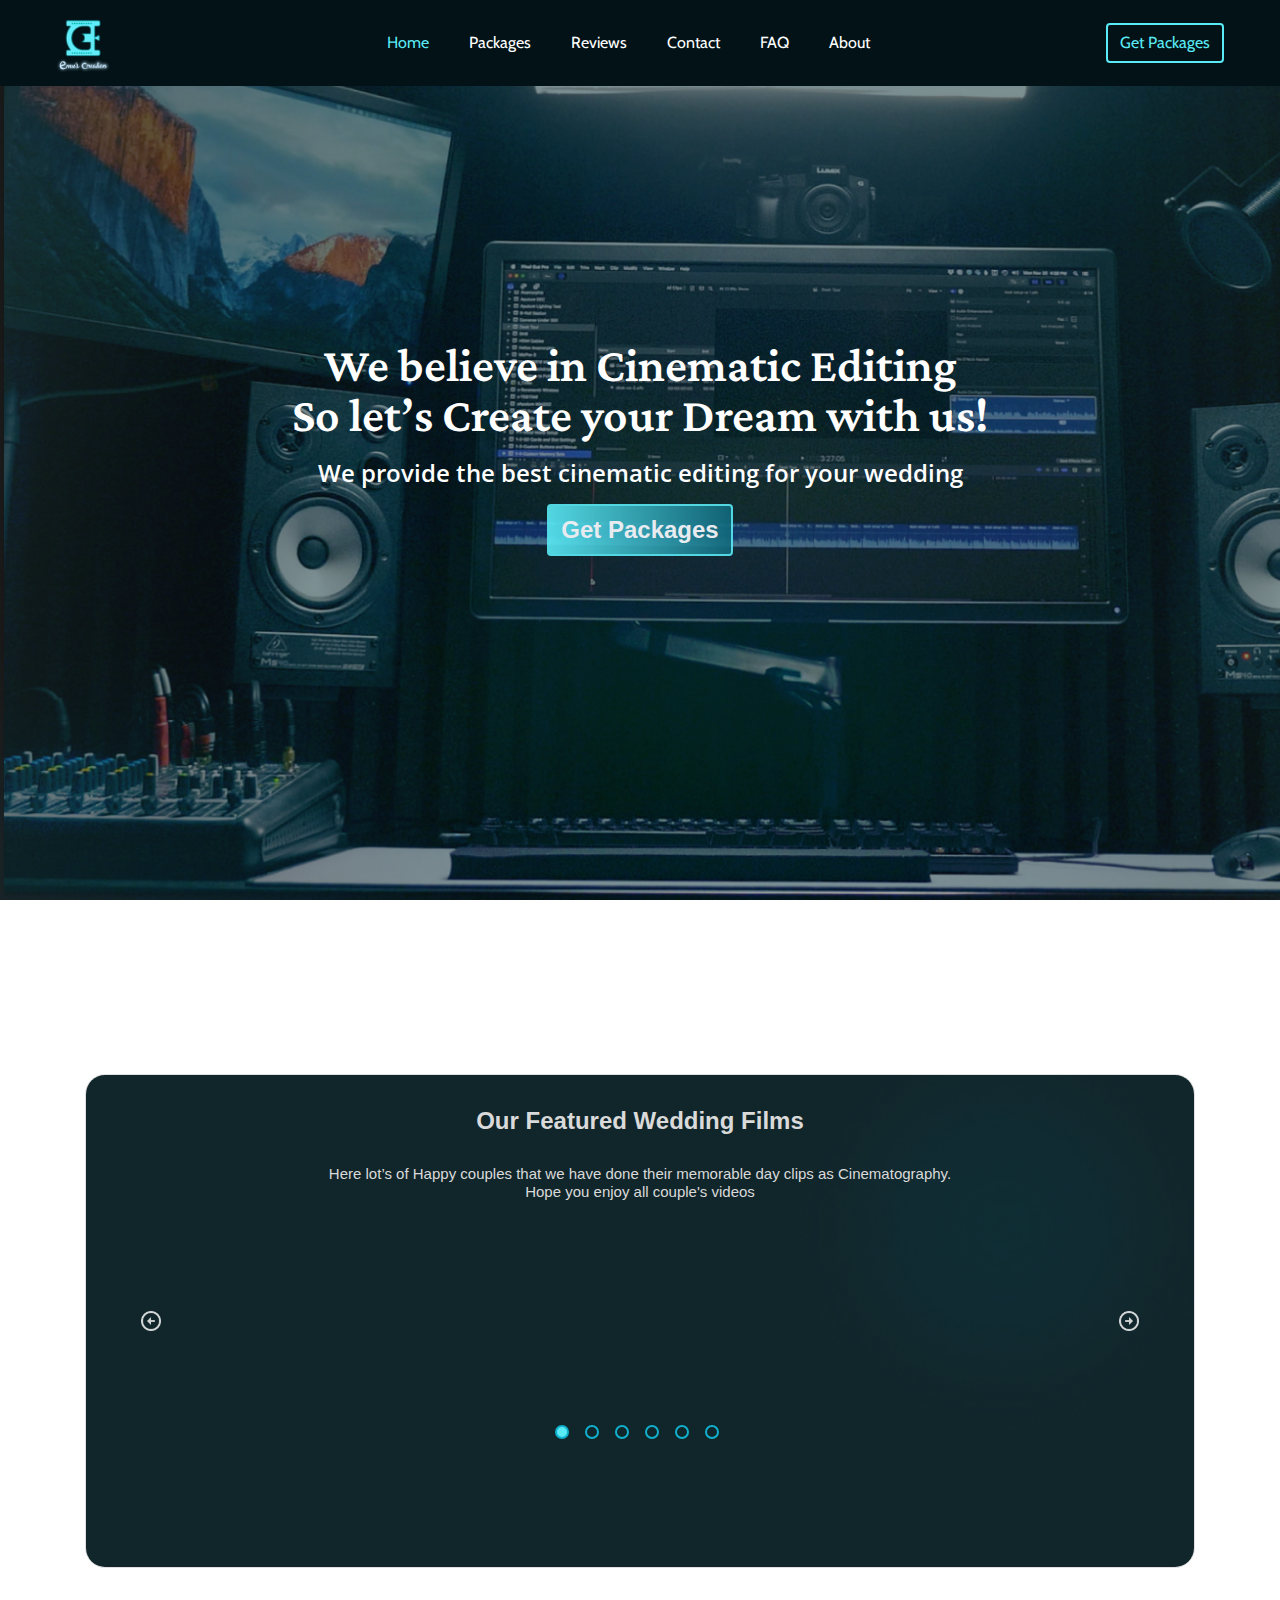
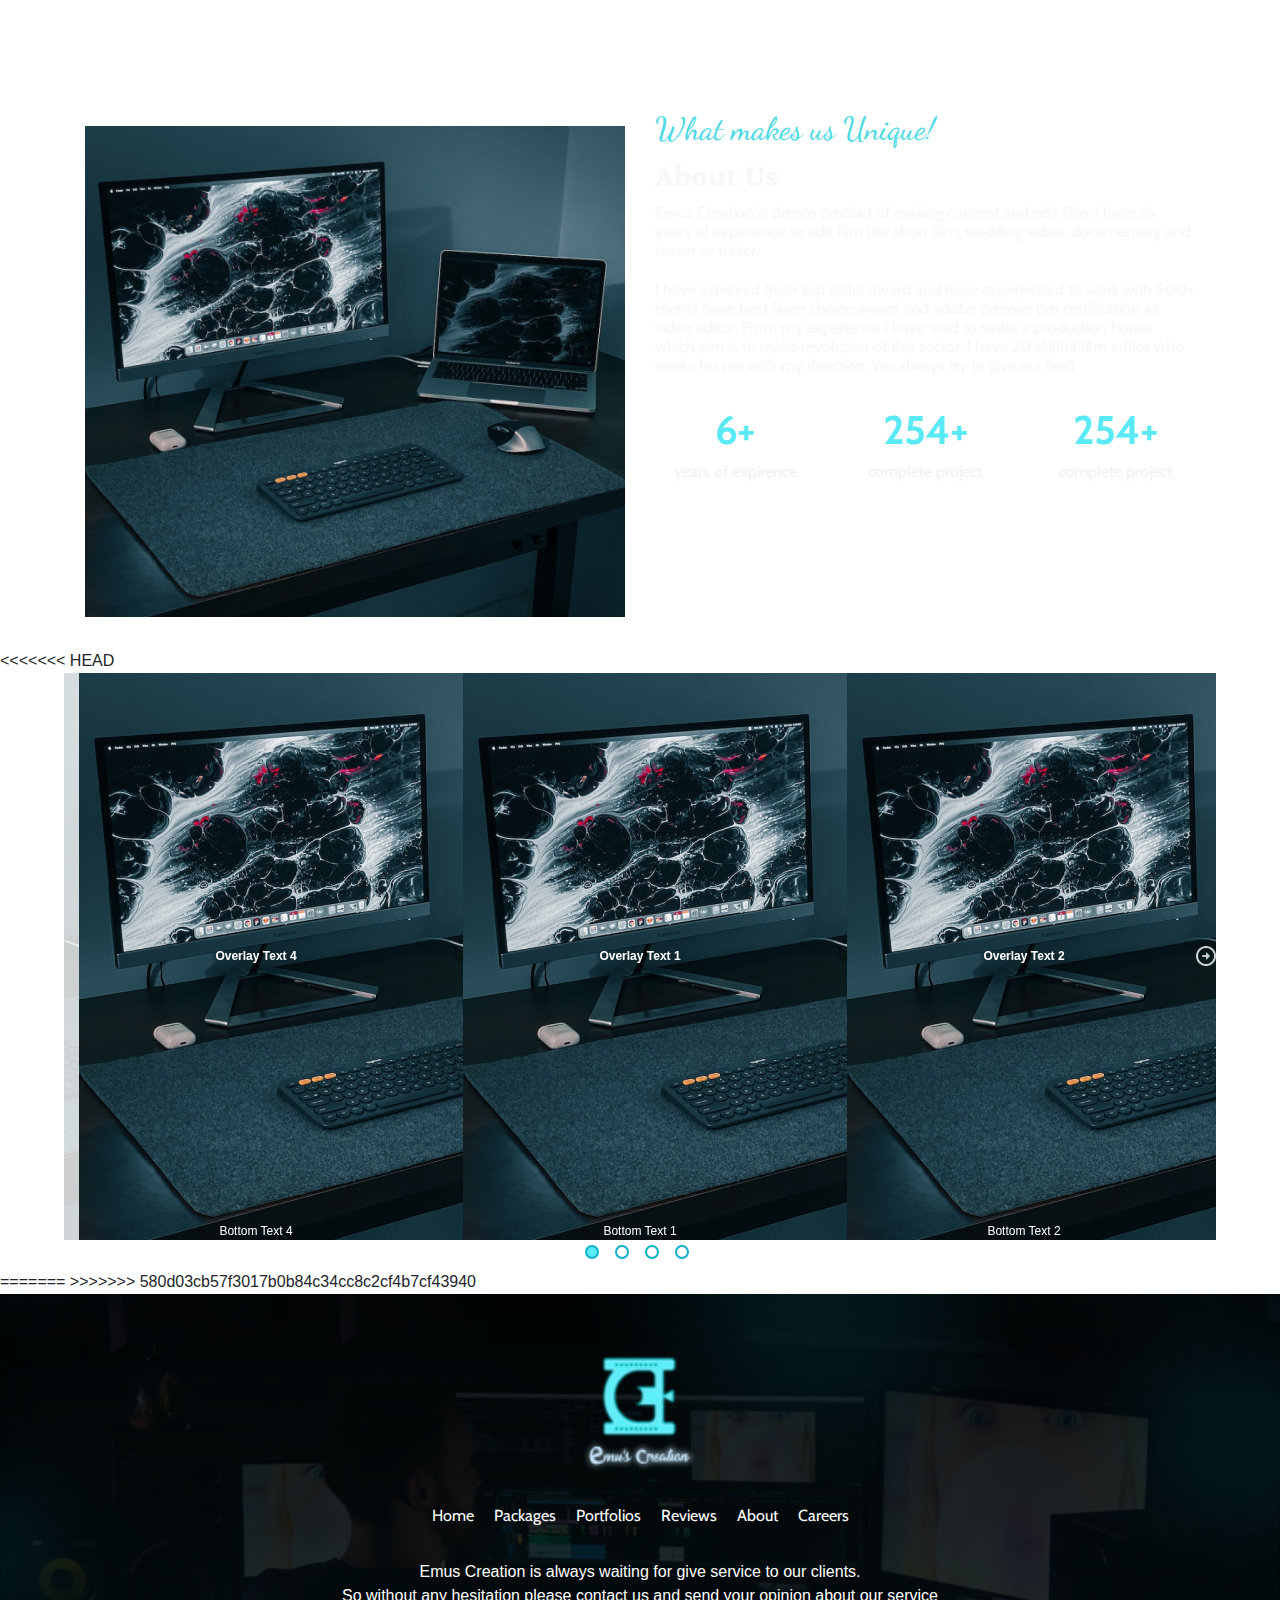
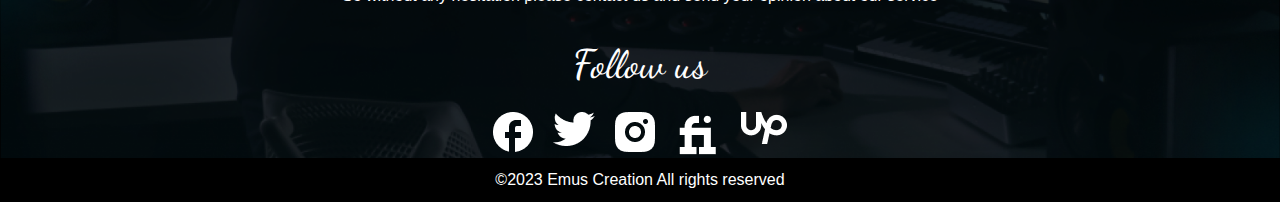
<file: index.html>
<!DOCTYPE html>
<html lang="en">

<head>
  <meta charset="UTF-8">
  <meta http-equiv="X-UA-Compatible" content="IE=edge">
  <meta name="description" content="NextCrud - Works for create next innovation">
  <meta name="keywords" content="HTML,CSS,XML,JavaScript">
  <meta name="author" content=" Design By nextcrud">
  <meta name="viewport" content="width=device-width, initial-scale=1">
  <link rel="stylesheet" href="https://stackpath.bootstrapcdn.com/bootstrap/4.5.2/css/bootstrap.min.css">
  <link rel="stylesheet" href="assets/styles/css/style.css"> <!-- Add your custom styles file -->
  <link rel="stylesheet" href="assets/styles/css/responsive.css">
  <link rel="stylesheet" href="assets/slick/slick.css">
  <link rel="stylesheet" href="assets/slick/slick-theme.css">
  <link rel="preconnect" href="https://fonts.googleapis.com">
  <link rel="preconnect" href="https://fonts.gstatic.com" crossorigin>
  <link href="https://fonts.googleapis.com/css2?family=Open+Sans&display=swap" rel="stylesheet">
  <link rel="preconnect" href="https://fonts.googleapis.com">
  <link rel="preconnect" href="https://fonts.gstatic.com" crossorigin>
  <link href="https://fonts.googleapis.com/css2?family=Dancing+Script&display=swap" rel="stylesheet">

  <link rel="preconnect" href="https://fonts.googleapis.com">
  <link rel="preconnect" href="https://fonts.gstatic.com" crossorigin>
  <link href="https://fonts.googleapis.com/css2?family=Crimson+Pro:wght@400;600&display=swap" rel="stylesheet">

  <link rel="preconnect" href="https://fonts.googleapis.com">
  <link rel="preconnect" href="https://fonts.gstatic.com" crossorigin>
  <link href="https://fonts.googleapis.com/css2?family=Cabin&display=swap" rel="stylesheet">
  <style>
    .slick-dots li button {

      color: #5AEAF5;
      border: 2px solid #10b0cc;
      background-color: transparent;
      /* Set the background color for inactive dots */
      width: 12px;
      height: 12px;
      border-radius: 50%;
      cursor: pointer;
    }



    .slick-dots button:hover {
      border-color: #0e0e0e;
      /* color:#10b0cc; */
    }

    .slick-dots .slick-active button {
      background-color: #5AEAF5;
      border-color: #10b0cc;
    }

   /* packages section */
  </style>
</head>

<body>
  <div class="home-section" style="background-repeat: repeat;">


    <nav class="navbar navbar-expand-lg navbar-light fixed-top custom-navbar">
      <a class="navbar-brand" href="#">
        <img src="assets/img/logo.png" alt="Your Company Logo" height="60">
      </a>
      <button class="navbar-toggler" type="button" data-toggle="collapse" data-target="#navbarNav"
        aria-controls="navbarNav" aria-expanded="false" aria-label="Toggle navigation">
        <span class="navbar-toggler-icon"></span>
      </button>
      <div class="collapse navbar-collapse justify-content-between" id="navbarNav">
        <ul class="navbar-nav mx-auto">
          <li class="nav-item active">
            <a class="nav-link ml-4" href="#home">Home</a>
          </li>
          <li class="nav-item ml-4">
            <a class="nav-link" href="#packages">Packages</a>
          </li>
          <li class="nav-item ml-4">
            <a class="nav-link" href="#reviews">Reviews</a>
          </li>
          <li class="nav-item ml-4">
            <a class="nav-link" href="#contact">Contact</a>
          </li>
          <li class="nav-item ml-4">
            <a class="nav-link" href="#fAQ">FAQ</a>
          </li>
          <li class="nav-item ml-4">
            <a class="nav-link" href="#about">About</a>
          </li>
        </ul>
        <div class="nav-btn-contact">
          <a href="#contact" class="btn packages-button">Get Packages</a>
        </div>

      </div>
    </nav>

    <section class="hero">


      <h1>We believe in Cinematic Editing</h1>
      <h1> So let’s Create your Dream with us!</h1>
      <h4>We provide the best cinematic editing for your wedding</h4>
      <a href="#" class="btn btn-primary btn-home-packages">Get Packages</a>
    </section>
  </div>

  <div class="packagesSection">

    <div class="container ">
      <div class="row">
        <div class="col-lg col-md-12 col-sm-12">
          <div class="card custom-card">

            <img src="assets/img/cardback.png" class="card-img-custom" alt="Card Image">
            <div class="image-overlay">
              <div class="overlay-text">
                <h3 class="img-text-over-h3">Our Featured Wedding Films</h3>
                <h5 class="img-text-over-h5">Here lot’s of Happy couples that we have done their memorable day clips as
                  Cinematography.<br>
                  Hope you enjoy all couple's videos</h5>
              </div>

              <section class="regular slider">
                <div class="slide">
                  <iframe class="custom-iframe" src="https://www.youtube.com/embed/VIDEO_ID_1" frameborder="0"
                    allowfullscreen></iframe>
                </div>
                <div class="slide">
                  <iframe class="custom-iframe" src="https://www.youtube.com/embed/VIDEO_ID_1" frameborder="0"
                    allowfullscreen></iframe>
                </div>
                <div class="slide">
                  <iframe class="custom-iframe" src="https://www.youtube.com/embed/VIDEO_ID_1" frameborder="0"
                    allowfullscreen></iframe>
                </div>
                <div class="slide">
                  <iframe class="custom-iframe" src="https://www.youtube.com/embed/VIDEO_ID_1" frameborder="0"
                    allowfullscreen></iframe>
                </div>
                <div class="slide">
                  <iframe class="custom-iframe" src="https://www.youtube.com/embed/VIDEO_ID_1" frameborder="0"
                    allowfullscreen></iframe>
                </div>
                <div class="slide">
                  <iframe class="custom-iframe" src="https://www.youtube.com/embed/VIDEO_ID_1" frameborder="0"
                    allowfullscreen></iframe>
                </div>
              </section>
            </div>
          </div>
        </div>
      </div>
    </div>
  </div>
  <div class="aboutSection">
    <div class="container">
      <div class="row">
        <div class="col-md-6">
          <div class="image-container-aboutus">
            <img src="assets/img/aboutus.png" alt="Your Image">
          </div>
        </div>
        <div class="col-md-6 about-us-content">
          <h1 class="aboutSection-h1">What makes us Unique!</h1>
          <h2 class="aboutSection-h2">About Us</h2>
          <h3 class="aboutSection-h3">
            Emus Creation is dream product of making content and edit film. I have six years of experience to edit film
            like short film, wedding video, documentary and teaser or trailer.<br><br>
            I have achieved fiverr top seller award and have experienced to work with 500+ client.I have best fiverr
            choice award and adobe premier pro certification as video editor. From my experience I have tried to settle
            a production house which aim is to make revolution of this sector. I have 20 skillful film editor who works
            for me with my direction. We always try to give our best
          </h3>
          <div class="row experience-row" >
            <div class="col-md-4">
              <h1 class="experience-h1">6+</h1>
              <h6 class="experience-h6">years of expirence</h6>
            </div>
            <div class="col-md-4">
              <h1 class="experience-h1">254+</h1>
              <h6 class="experience-h6">complete project</h6>
            </div>
            <div class="col-md-4">
              <h1 class="experience-h1">254+</h1>
              <h6 class="experience-h6">complete project</h6>
            </div>
          </div>
        </div>
        
      </div>
    </div>

  </div>
<<<<<<< HEAD
  <div class="main-packages-section">

    <section class="center slider">
      <div class="col-md-2">
        <img class="services-slider-img" src="assets/img/aboutus.png" alt="Your Image">
        <div class="overlay">Overlay Text 1</div>
        <div class="bottom-text">Bottom Text 1</div>
      </div>
    
      <!-- Repeat the above structure for each additional slide -->
      <div class="col-md-2">
        <img class="services-slider-img" src="assets/img/aboutus.png" alt="Your Image">
        <div class="overlay">Overlay Text 2</div>
        <div class="bottom-text">Bottom Text 2</div>
      </div>
    
      <div class="col-md-2">
        <img class="services-slider-img" src="assets/img/aboutus.png" alt="Your Image">
        <div class="overlay">Overlay Text 3</div>
        <div class="bottom-text">Bottom Text 3</div>
      </div>
    
      <div class="col-md-2">
        <img class="services-slider-img" src="assets/img/aboutus.png" alt="Your Image">
        <div class="overlay">Overlay Text 4</div>
        <div class="bottom-text">Bottom Text 4</div>
      </div>
    </section>
  </div>
=======
  <!-- <div class="main-packages-section">
   <div class="container">
    <h2 class="main-packages-section-h2">
      Our Packages
    </h2>
    <h1 class="main-packages-section-h1">
      What packages we provide
    </h1>
    <h6 class="main-packages-section-h6">
      We provide the best cinematic editing for your wedding 
    </h6>
<div class="services-slider">
  <section class="center slider">
  
    <div class="col-md-2">
      <img class="services-slider-img" src="assets/img/aboutus.png">
      
    </div>
   
  </section>

</div>

   </div>

  </div> -->
>>>>>>> 580d03cb57f3017b0b84c34cc8c2cf4b7cf43940

  <div class="main-footer">
    <div class="container">
      <div class="row">
        <div class="col-md-12">
          <div class="logo-container">
            <img class="footer-logo" src="/assets/img/logo.png" alt="Logo">
        </div>
  
        </div>
  <div class="container">
    <div class="row">
      <div class="col-md-12">
        <div class="list-container-footer big-device">
          <ul>
            
            <li><a href="#">Home</a></li>
            <li><a href="#">Packages</a></li>
            <li><a href="#">Portfolios</a></li>
            <li><a href="#">Reviews</a></li>
            <li><a href="#">About</a></li>
            <li><a href="#">Careers</a></li>
              <!-- Add more list items as needed -->
          </ul>
      </div>

      <div class="mini-device">
        <div class="list-container-minidevice">
          <ul>
            
            <li><a href="#">Home</a></li>
            <li><a href="#">Packages</a></li>
            <li><a href="#">Portfolios</a></li>
            <li><a href="#">Reviews</a></li>
            <li><a href="#">About</a></li>
            <li><a href="#">Careers</a></li>
              <!-- Add more list items as needed -->
          </ul>

          
      </div>

      </div>
      </div>
    </div>
  </div>
       
       <div class="col-md-12">
        <div class="footer-paragraph">
          <p>Emus Creation is always waiting for give service to our clients. <br>
            So without any hesitation please contact us and send your opinion about our service</p>
        </div>
       </div>
  
       <div class="col-md-12">
        <div class="follow-us-footer">
         <h1 class="h1text">Follow us</h1>
         <div class="icon-row">
          <div class="icon-item">
              <!-- Your custom icon content goes here -->
              <a href="#" class="icon-link">
              <img src="assets/img/facebook.png" alt="Icon 1">
          </div>
          <div class="icon-item">
              <!-- Your custom icon content goes here -->
              <a href="#" class="icon-link">
              <img src="assets/img/twitter.png" alt="Icon 2">
          </div>
          <div class="icon-item">
          
              <!-- Your custom icon content goes here -->
              <a href="#" class="icon-link">
              <img src="assets/img/instagram.png" alt="Icon 3">
          </div>
          <div class="icon-item">
            <!-- Your custom icon content goes here -->
            <a href="#" class="icon-link">
            <img src="assets/img/fiverr.png" alt="Icon 5">
        </div>
          <div class="icon-item">
            <!-- Your custom icon content goes here -->
            <a href="#" class="icon-link">
            <img src="assets/img/upwork.png" alt="Icon 4">
        </div>
      
          <!-- Add more icon items as needed -->
      </div>
        </div>
       </div>
      </div>
    </div>

  </div>
  <footer class="footer-copyright">
    <div class="copyright">
        <p>&copy;2023 Emus Creation All rights reserved</p>
    </div>
</footer>
  <script src="https://code.jquery.com/jquery-2.2.0.min.js" type="text/javascript"></script>
  <!-- <script src="https://code.jquery.com/jquery-3.5.1.slim.min.js"></script> -->
  <script src="https://cdn.jsdelivr.net/npm/@popperjs/core@2.9.1/dist/umd/popper.min.js"></script>
  <script src="https://stackpath.bootstrapcdn.com/bootstrap/4.5.2/js/bootstrap.min.js"></script>

  
  <script src="assets/slick/slick.min.js" type="text/javascript" charset="utf-8"></script>
  <script type="text/javascript">
    $(document).on('ready', function () {

      $(".regular").slick({

        slidesToShow: 3,
        slidesToScroll: 1,
        autoplay: false,
        autoplaySpeed: 2000,
        arrows: true,
        dots: true,
        centerMode: true,
        centerPadding: '0',

        nextArrow: '<button type="button" class="custom-next"></button>',
        prevArrow: '<button type="button" class="custom-prev"></button>',
        responsive: [
          {
            breakpoint: 768,
            settings: {
              slidesToShow: 1
            }
          },
          {
            breakpoint: 992,
            settings: {
              slidesToShow: 2
            }
          }
        ]
      });

      $(".center").slick({
        slidesToShow: 3,
        slidesToScroll: 1,
        autoplay: false,
        autoplaySpeed: 2000,
        arrows: true,
        dots: true,
        centerMode: true,
        centerPadding: '0',

        nextArrow: '<button type="button" class="custom-next"></button>',
        prevArrow: '<button type="button" class="custom-prev"></button>',
        responsive: [
          {
            breakpoint: 768,
            settings: {
              slidesToShow: 1
            }
          },
          {
            breakpoint: 992,
            settings: {
              slidesToShow: 2
            }
          }
        ]
      });

    });

   
  </script>
</body>

</html>
</file>
<file: assets/styles/css/style.css>
* {
    margin: 0;
    padding: 0;
    -webkit-box-sizing: border-box;
    box-sizing: border-box;
}

:root {
    --primary-color: #021216;
    --secondary-color: #5AEAF5;
    --third-color: #fff;
    --fourth-color: #f39c12;
  }
  

/* home section css */





.custom-navbar{
      background-color:var(--primary-color);
      font-family: 'Cabin', sans-serif;
  }
  .navbar-nav .nav-item.active .nav-link {
    color: var(--secondary-color); /* Change to your desired active text color */
    /* background-color: #007bff;  */
  }

  /* Custom styles for non-active items */
  .navbar-nav .nav-item .nav-link {
    color: #ffffff; /* Change to your desired text color */
  }

  .navbar-nav .nav-item .nav-link:hover {
color: var(--secondary-color); /* Change to your desired hover text color */
/* background-color: #007bff;  */
/* Change to your desired hover background color */
}


  /* Custom styles for toggler icon button color */
  .navbar-toggler-icon {
    background-color: var(--secondary-color);
    border: 2px solid #34acdb; /* Your custom border color code */
    border-radius: 4px; /* Optional: Add border-radius for rounded corners */
  }

  /* Custom styles for toggler icon button color on hover */
  .navbar-toggler:hover .navbar-toggler-icon {
    background-color: #327d83; /* Your custom hover color code */
  }

.packages-button{
    color: var(--secondary-color); /* Your custom text color */
    background-color: transparent; /* Transparent background */
    border: 2px solid var(--secondary-color); /* Your custom outline color code */
    transition: color 0.3s, background-color 0.3s; /* Smooth transition on hover */
  }

  .packages-button:hover {
    color: #fdfdfd; /* Your custom text color on hover */
    /* background-color: #ffffff;  */
    /* Your custom background color on hover */
    background: linear-gradient(to right, var(--secondary-color), #0F768D);
  }


  .btn-home-packages{
    color: #ffffff; /* Your custom text color */
    background: linear-gradient(to right, var(--secondary-color), #11687B);
    opacity: 0.9; /* Transparent background */
    border: 2px solid var(--secondary-color); /* Your custom outline color code */
    transition: color 0.3s, background-color 0.3s; /* Smooth transition on hover */
    font-family: 'OpenSans_Condensed-Bold', sans-serif;
    font-weight: 600;
  }

  .btn-home-packages:hover {
    color: #ffffff; /* Your custom text color on hover */
    /* background-color: #ffffff;  */
    /* Your custom background color on hover */
    background: linear-gradient(to right, var(--secondary-color), #11687B);
  }


  .hero {
    background-image: url("/assets/img/home.png");
    background-size: cover;
    height: 100vh;
    width: auto;
    display: flex;
    flex-direction: column;
    justify-content: center;
    align-items: center;
    margin-left: 0;
    margin-right: 0;
    padding-left: 0;
    padding-right: 0;
    background-attachment: fixed;
  }

  .hero h1 {
    font-size: 3rem;
    color: #ffffff;
    text-align: center;
    font-family: 'Crimson Pro', serif;
    font-weight:600;
    line-height: 2.6rem;
    
  }

  .hero h4 {
    font-size: 1.5rem;
    color: #ffffff;
    text-align: center;
    margin-top: 1rem;
    margin-bottom: 1rem;
    font-family: 'Open Sans', sans-serif;
    font-weight: 600;
  }

  .hero button {
    margin-top: 1rem;
    padding: 1rem 2rem;
    border: none;
    border-radius: 5px;
    background-color: #fff;
    color: #000;
    transition: all 0.3s ease-in-out;
  }

  .hero button:hover {
    background-color: #ddd;
  }


  /* end of home section */
/* 
@media (max-width: 990px) {
.navbar-brand {
  padding-left: 40px;

}
/* 
.nav-btn-contact{
   padding-right: 40px;
} */
/* } * */
/* start of second section */
.packagesSection {
    background-image: url('/assets/img/featuresbackrgound.jpg'); /* Replace with your image URL */
    background-size: cover;
    background-position: center;
    height:90vh;
    display: flex;
    align-items: center;
    justify-content: center;
    text-align: center;
    background-attachment: fixed;
    padding-bottom: 3rem;
    padding-top: 5rem;
    /* background-repeat: repeat-y; */
  }

  /* .packages-section-content {
    color: #fff;
  } */

  .custom-card {

     
    /* Border color */
    border-radius: 20px; /* Rounded corners */
    /* box-shadow: 0 0 10px rgba(63, 63, 63, 0.3);  */
    /* Shadow effect */
    overflow: hidden; /* Hide overflow content */
    /* display: flex; */
    /* justify-content: center; */
    /* border-radius: 15px; */
    /* overflow: hidden; */
    /* box-shadow: 0 0; */
    /* margin-top: 2%; */
   
    padding-top: 0; 
    width:100%;
    /* height: 50vh; */
    background-color: transparent !important;

  
  }

  .image-overlay {
    position: absolute;
    top: 0;
    left: 0;
    width: 100%;
    /* height: 100%; */
    display: flex;
    flex-direction: column;
    justify-content: top;
    align-items: center;
    padding-top: 2rem;
    color: #dadada; /* Text color */
    text-align: center;
 
  }

  .img-text-over-h3 {
    font-size: 24px;
    font-weight: bold;
  }
  .img-text-over-h5 {
    margin-top: 30px;
    font-size: 15px;
    font-weight:300;
    margin-bottom: 20px;
  }

.custom-iframe{
   width: 17rem;
   height: 12rem;
   border-radius: 1rem;

  }


/* start of slick video controller */
.slider {
  width: 90%;

}

.slick-slide {
margin: 0px 20px;

}




.slick-slide {
transition: all ease-in-out .3s;
opacity: .2;
}

.slick-active {
opacity: 1;
}

.slick-current {
opacity: 1;
}


.slick-dots li {
  margin: 0 5px;
  margin-top: 5rem; /* Adjust the margin between dots as needed */
  
}


.custom-prev,
.custom-next {
  width: 20px;
  height: 20px;
  background-color: transparent; /* Set the background color */
 
  background-size: cover;
  border: none;
 
  
  
}
.custom-prev{

background-image: url('/assets/img/left.png'); /* Set the path to your custom icon */
left: 0;
cursor: pointer;
top: 50%;
transform: translateY(-50%);
position: absolute;
}
.custom-next {
  background-image: url('/assets/img/right.png'); /* Set the path to your custom icon */
  right: 0;   
  cursor: pointer;
  top: 50%;
  transform: translateY(-50%);
  position: absolute;
}

/* end of slick video controller */

/* end of second section */
/* 
  ajdnhakndc */

/* start of third section */

.aboutSection {
  background-image: url('/assets/img/featuresbackrgound.jpg');
  /* Replace with your image URL */
  background-size: cover;
  background-position: center;
  /* height: 80vh; */
  display: flex;
  align-items: center;
  justify-content: center;
  text-align: center;
  background-attachment: fixed;
  /* background-repeat: repeat-y; */
}

 .aboutSection-h1{
  color:#52DAE5;
  font-family: 'Dancing Script', cursive;
  font-size: 2rem;
  text-align: left;

 }

 .aboutSection-h2{
  color:#f7f7f7;
  font-family: 'Crimson Pro', serif;
  font-size: 2rem;
  font-weight: bold;
  text-align: left;
 }
 .aboutSection-h3{
  color:#f7f7f7;
  text-align: left;
  font-family: 'Cabin', sans-serif;
  font-size: 1rem;
  font-weight:lighter;
  text-align: left;

 }

 .experience-row{
  margin-top: 1.9rem;
 }

 .experience-h1{
  color:#5AEAF5;
  font-weight: bold;
  font-family: 'Cabin', sans-serif;

 }
 .experience-h6{
  color:#f1f1f1;
  font-weight:normal;
  font-family: 'Cabin', sans-serif;
  margin-bottom: 2rem;

 }
 .image-container-aboutus {
  overflow: hidden;
}

.image-container-aboutus img {
  display: block;
  width: 100%;
  height: auto;
  border: none; /* Remove the border */
  margin-bottom: 2rem;
  margin-top: 1rem;
}
/* end of third section */


/* start of fourth section */
.main-packages-section{
  background-image: url('/assets/img/featuresbackrgound.jpg');
  /* Replace with your image URL */
  background-size: cover;
  background-position: center;
  /* height: 80vh; */
  display: flex;
  align-items: center;
  justify-content: center;
  text-align: center;
  background-attachment: fixed;
  /* background-repeat: repeat-y; */
}

.main-packages-section-h2{
  padding-top: 2rem;
  color:#5AEAF5;
  font-family: 'Dancing Script', cursive;
  font-size: 2rem;
  text-align: center;
}

.main-packages-section-h1{

    color:#f7f7f7;
    font-family: 'Crimson Pro', serif;
    font-size: 2rem;
    font-weight: bold;
    text-align: center;
 
}
.main-packages-section-h6{
  color:#f1f1f1;
  font-weight:normal;
  font-family: 'Cabin', sans-serif;
  margin-bottom: 2rem;
  

}


.center {
  text-align: center;
}

.slick-slide {
  width: 6rem;
  height: 15rem;
  margin: 0 auto;
}

.slick-slide img .services-slider-img{
  height: 5rem;
  width: 5rem;
  display: inline;

}

.overlay {
  position: absolute;
  top: 50%;
  left: 50%;
  transform: translate(-50%, -50%);
  color: white;
  font-size: 12px;
  font-weight: bold;
}

.bottom-text {
  position: absolute;
  bottom: 0;
  left: 0;
  width: 100%;
  text-align: center;
  color: white;
  font-size: 12px;
}


/* .services-slider-img{
  width: 200px;
  height: 250px;
} */

/* end of fourth section */






/* start of footer section */
.main-footer{
  background-image: url('/assets/img/footer.png');
  /* Replace with your image URL */
  background-size: cover;
  background-position: center;
  /* height: 80vh; */
  display: flex;
  align-items: center;
  justify-content: center;
 
  text-align: center;
  /* background-attachment: fixed; */
  /* background-repeat: repeat-y; */
}

.logo-container{
  margin-top: 3rem;
}
.footer-logo{
  height: 130px;
  width: 116px;
}

.list-container-footer {
  display: flex;
  justify-content: center;
  padding-top: 2rem;
  padding-bottom: 2rem;
}

.list-container-footer ul {
  list-style: none;
  padding: 0;
  margin: 0;
  display: flex;
}

.list-container-footer ul li {
  margin: 0 10px; /* Adjust the spacing between items */
}

.list-container-footer ul li a {
  text-decoration: none;
  color: #ffffff; /* Set the default link color */
  transition: color 0.3s ease; /* Add a smooth transition effect on color change */
  font-family: 'Cabin', sans-serif;
  font-size: 1rem;
  font-weight:lighter;

}

.list-container-footer ul li a:hover {
  color: #5AEAF5; /* Set the color you want on mouse hover */
}
.footer-paragraph{
  text-align: center;
  color: #ffffff;
}
.icon-row {
  display: flex;
  justify-content: center;
}

.icon-item {
  margin: 0 10px; /* Adjust the spacing between icons */
}

.icon-item img {
  max-width: 100%; /* Ensure the icon does not exceed its container's width */
  height: 2rem; /* Maintain the aspect ratio of the icon */
}
.h1text{
  color: #fff;
  padding-top: 1rem;
  padding-bottom: 1rem;
  font-family: 'Dancing Script', cursive;
  font-size: 2.5rem;
  
}

.icon-link {
  text-decoration: none;
}

.icon-link img {
  max-width: 100%; /* Ensure the icon does not exceed its container's width */
  height: auto; /* Maintain the aspect ratio of the icon */
  transition: filter 0.3s ease; /* Add a smooth transition effect on filter change */
}

.icon-link:hover img {
  filter: grayscale(100%); /* Change the filter property for the desired hover effect */
   color:#52DAE5;
}


.footer-copyright {
  background-color: #000000;
  color: #fff;
  text-align: center;
  padding: 10px;
}

.copyright {
  margin: 0;
}

.copyright p {
  margin: 0;
  color: inherit; /* Inherit the color from the parent element */
  transition: color 0.3s ease; /* Add a smooth transition effect on color change */
}

.copyright p:hover {
  color: var(--secondary-color); /* Set the color you want on mouse hover */
}
</file>
<file: assets/styles/css/responsive.css>
@media(max-width:1200px ){

.custom-iframe{
  width: 14rem;
  height: 10rem;
  border-radius: 1rem;

 }

}

@media (min-width: 990px) {
    .navbar-brand {
      padding-left: 40px;
    
    }
    
    .nav-btn-contact{
       padding-right: 40px;
    }
    
    
    .btn-home-packages{
        font-size: x-large;
      }
    
    }
    @media(min-width: 769px){
.mini-device{
  display: none;
}
    }

    
    @media (max-width: 989px) {
    .hero h1 {
        font-size: 2rem;
        line-height: 1.8rem;
        text-align: justify center;
        padding-left: 2rem;
        padding-right: 2rem;
        
        
      }
    .hero h4 {
        font-size: 1rem;
        text-align: justify center;
        padding-left: 2rem;
        padding-right: 2rem;
        
      }
      .navbar-brand {
      padding-left: 20px;
    
    }
    .home-section{
      height: 85vh;
    
    }
  
    
    .packagesSection{
      height: 60vh;
    }
      .card-img-custom{

      height:25rem;
      border-radius: 1rem;
    }

 
    .img-text-over-h3 {
      font-size: 18px;
      font-weight: bold;
    }
    .img-text-over-h5 {
      margin-top: 20px;
      font-size: 15px;
      font-weight:300;
      margin-bottom: 20px;
      padding-left: 1rem;
      padding-right: 1rem;
    }
    
}

    @media(max-width: 768px){
      .custom-iframe{
        width: 15rem;
        height: 11rem;
        border-radius: 1rem;
      
       }
       .home-section{
        height: 80vh;
      
      }
      .packagesSection{
        height: 60vh;
        margin-bottom: 0;
      }
      .about-us-content{
        padding-left: 1rem;
      }
     
  
      /* li{
        margin:20px 0;
      } */

      .big-device{
        display: none;
      }

      .list-container-minidevice {
        /* display:list-item;
        flex-direction: column;  */
        align-items: center; 
        padding-top: 1rem;
        padding-bottom: 2rem;
      }
      
      .list-container-minidevice ul {
        list-style: none;
        padding: 0;
        margin: 0;
        
      }
      
      .list-container-minidevice ul li {
        margin: 0 10px; /* Adjust the spacing between items */
      }
      
      .list-container-minidevice ul li a {
        text-decoration: none;
        color: #ffffff; /* Set the default link color */
        transition: color 0.3s ease; /* Add a smooth transition effect on color change */
        font-family: 'Cabin', sans-serif;
        font-size: 1rem;
        font-weight:lighter;
      
      }
      
}
</file>
